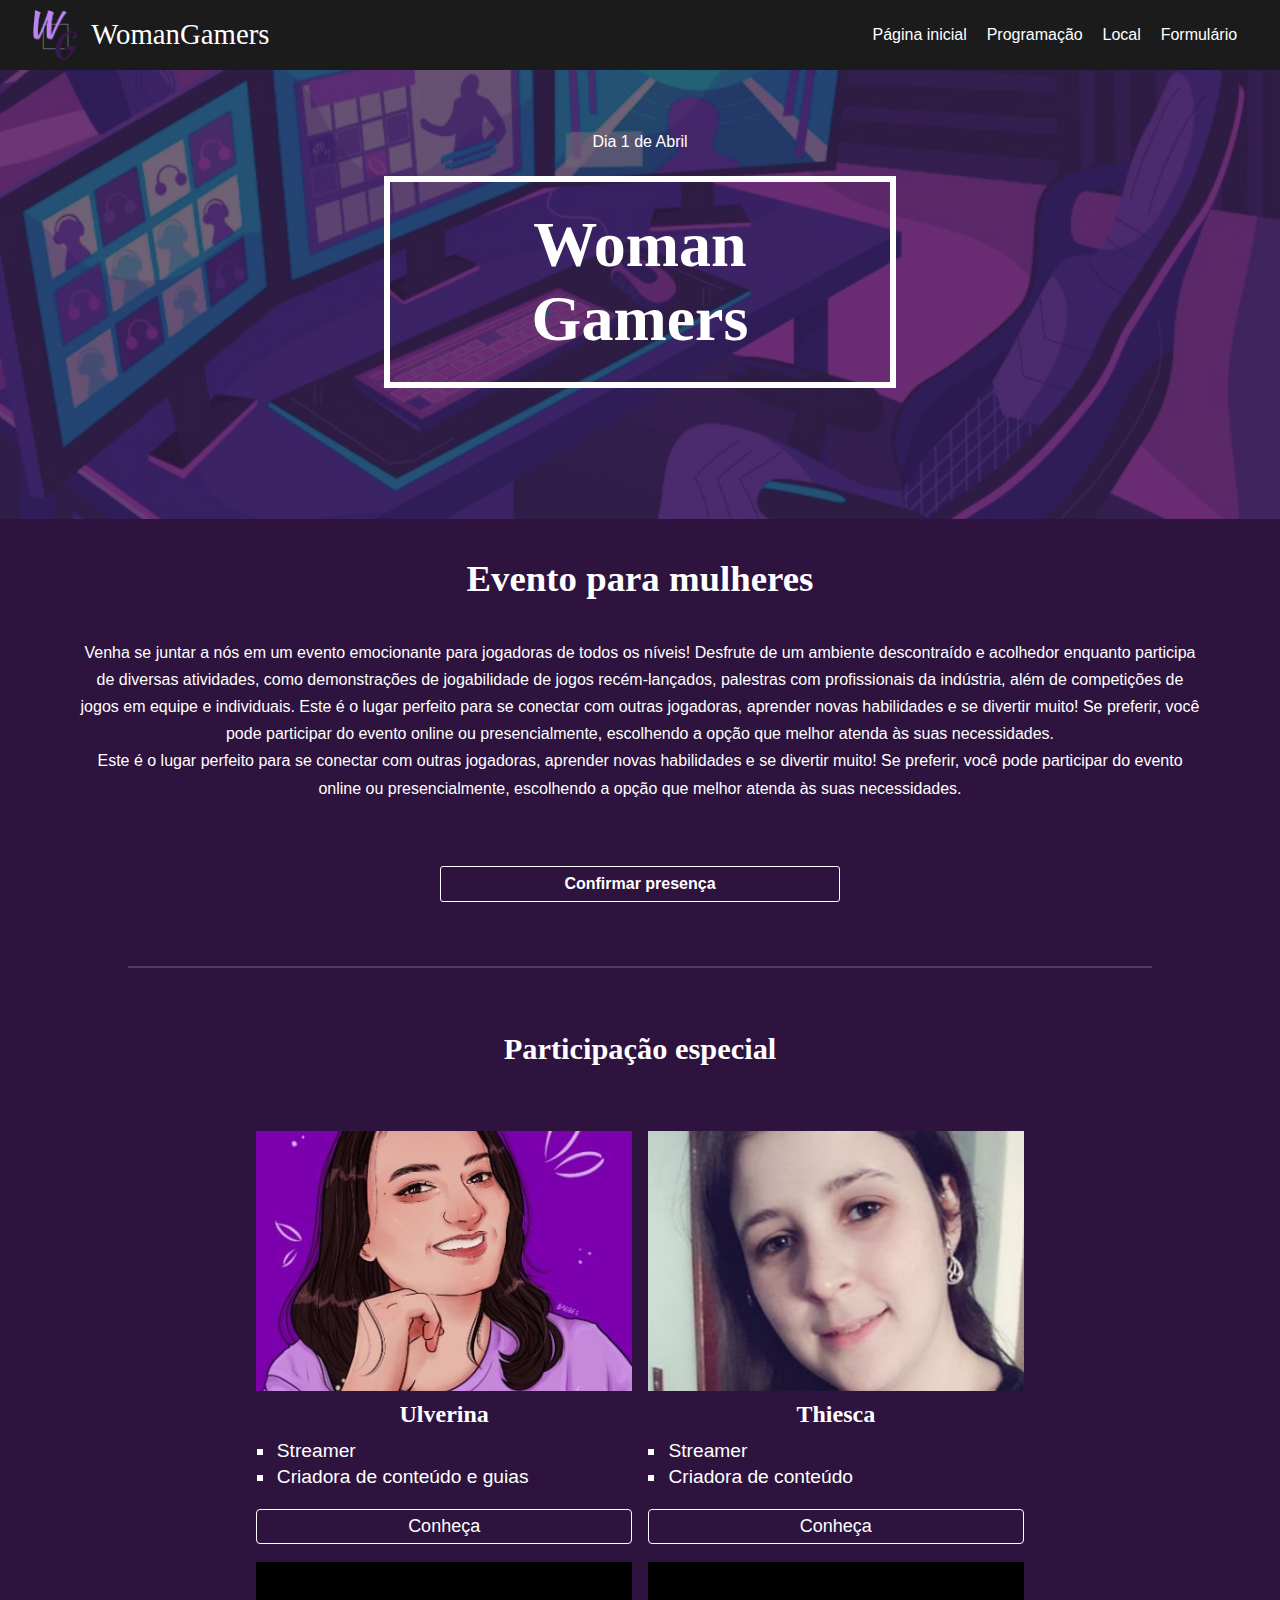
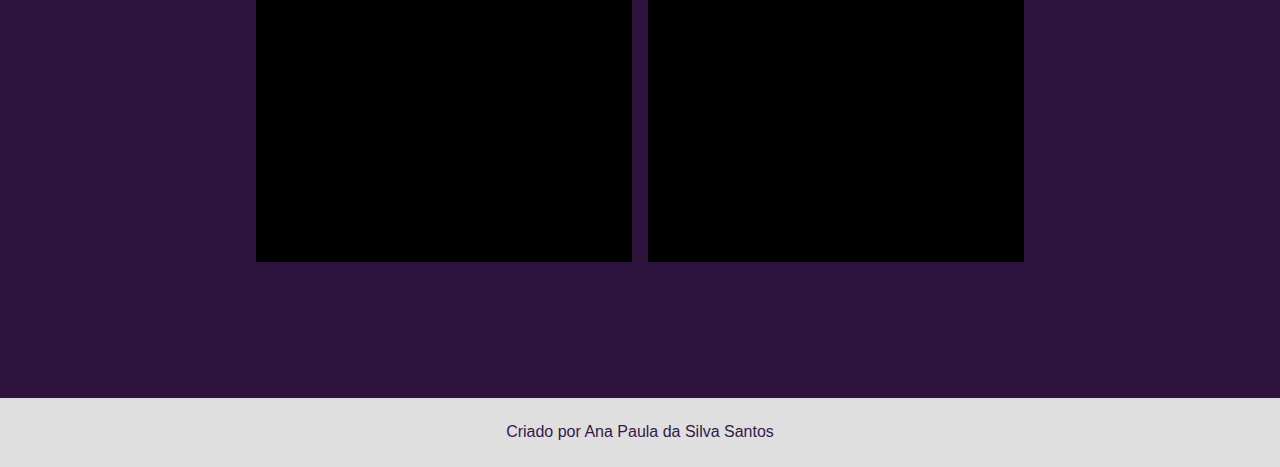
<file: index.html>
<!DOCTYPE html>
<html lang="pt-br">

<head>

    <meta charset="UTF-8">
    <meta http-equiv="X-UA-Compatible" content="IE=edge">
    <meta name="viewport" content="width=device-width, initial-scale=1.0">
    <title>Woman Gamers</title>
    <link rel="shortcut icon" href="./img/logotipo.ico" type="image/x-icon">
    <link rel="stylesheet" href="./css/reset.css">
    <link rel="stylesheet" href="./css/colors.css">
    <link rel="stylesheet" href="./css/style.css">

</head>

<body>

    <header>
        <div class="div-header">
            <a href="index.html" class="header-link">
                <img src="./img/logotipo.png" alt="logotipo" class="header-link-img">
                <p class="header-link-txt">WomanGamers</p>
            </a>

            <nav class="header-nav">
                <a href="index.html" class="header-nav-link">Página inicial</a>
                <a href="programacao.html" class="header-nav-link">Programação</a>
                <a href="local.html" class="header-nav-link">Local</a>
                <a href="formulario.html" class="header-nav-link">Formulário</a>
            </nav>
        </div>

        <div class="banner">
            <p class="header-txt-data">Dia 1 de Abril</p>
            <p class="header-txt-titulo">Woman<br>Gamers</p>
        </div>
    </header>

    <main>
        <h1 class="conteudo-titulo"> Evento para mulheres</h1>

        <div class="div-conteudo-texto">
            <p class="conteudo-texto">
                Venha se juntar a nós em um evento emocionante para jogadoras de todos os níveis! Desfrute de um
                ambiente
                descontraído e acolhedor enquanto participa de diversas atividades, como demonstrações de jogabilidade
                de
                jogos recém-lançados, palestras com profissionais da indústria, além de competições de jogos em equipe e
                individuais.
                Este é o lugar perfeito para se conectar com outras jogadoras, aprender novas habilidades e se divertir
                muito! Se preferir, você pode participar do evento online ou presencialmente, escolhendo a opção que
                melhor
                atenda às suas necessidades.
            </p>

            <p class="conteudo-texto">
                Este é o lugar perfeito para se conectar com outras jogadoras, aprender novas habilidades e se divertir
                muito! Se preferir, você pode participar do evento online ou presencialmente, escolhendo a opção que
                melhor
                atenda às suas necessidades.
            </p>
        </div>

        <div class="div-conteudo-botao">
            <a href="formulario.html" class="conteudo-botao">Confirmar presença</a>
        </div>
    </main>

    <hr>

    <section class="participacao-especial">
        <h2 class="participacao-especial-titulo">Participação especial</h2>

        <div class="container-participante">

            <div class="participante">

                <div class="div-participante-imagem">
                    <img src="./img/ulve400x400.jpg" alt="imagem ulverina" class="participante-imagem">

                </div>

                <h3 class="participante-titulo">Ulverina</h3>

                <ul class="participante-lista">
                    <li class="participante-item">Streamer</li>
                    <li class="participante-item">Criadora de conteúdo e guias</li>
                </ul>

                <div class="div-botao">
                    <a href="https://linktr.ee/ulverina" class="participante-botao">Conheça</a>
                </div>

                <div class="div-video">
                    <iframe width="380" height="224" src="https://www.youtube.com/embed/ABy7Rdi3_rg"
                        title="VELOZ E FURIOSA NA KOMBOSA - We took that Trip" frameborder="0"
                        allow="accelerometer; autoplay; clipboard-write; encrypted-media; gyroscope; picture-in-picture; web-share"
                        allowfullscreen></iframe>
                </div>
            </div>

            <div class="participante">

                <div class="div-participante-imagem">
                    <img src="./img/thi400x400.jpg" alt="imagem thiesca" class="participante-imagem">
                </div>

                <h3 class="participante-titulo">Thiesca</h3>

                <ul class="participante-lista">
                    <li class="participante-item">Streamer</li>
                    <li class="participante-item">Criadora de conteúdo</li>
                </ul>

                <div class="div-botao">
                    <a href="https://linktr.ee/thiesca" class="participante-botao">Conheça</a>
                </div>

                <div class="div-video">
                    <iframe width="380" height="224" src="https://www.youtube.com/embed/AFjJ7q7mg8w"
                        title="RPG de aventura e mineração | Terraria + Stardew Valley? - CORE KEEPER 01"
                        frameborder="0"
                        allow="accelerometer; autoplay; clipboard-write; encrypted-media; gyroscope; picture-in-picture; web-share"
                        allowfullscreen></iframe>
                </div>
            </div>
        </div>
    </section>

    <footer class="rodape">
        <p class="rodape-texto">Criado por Ana Paula da Silva Santos</p>
    </footer>
</body>

</html>
</file>
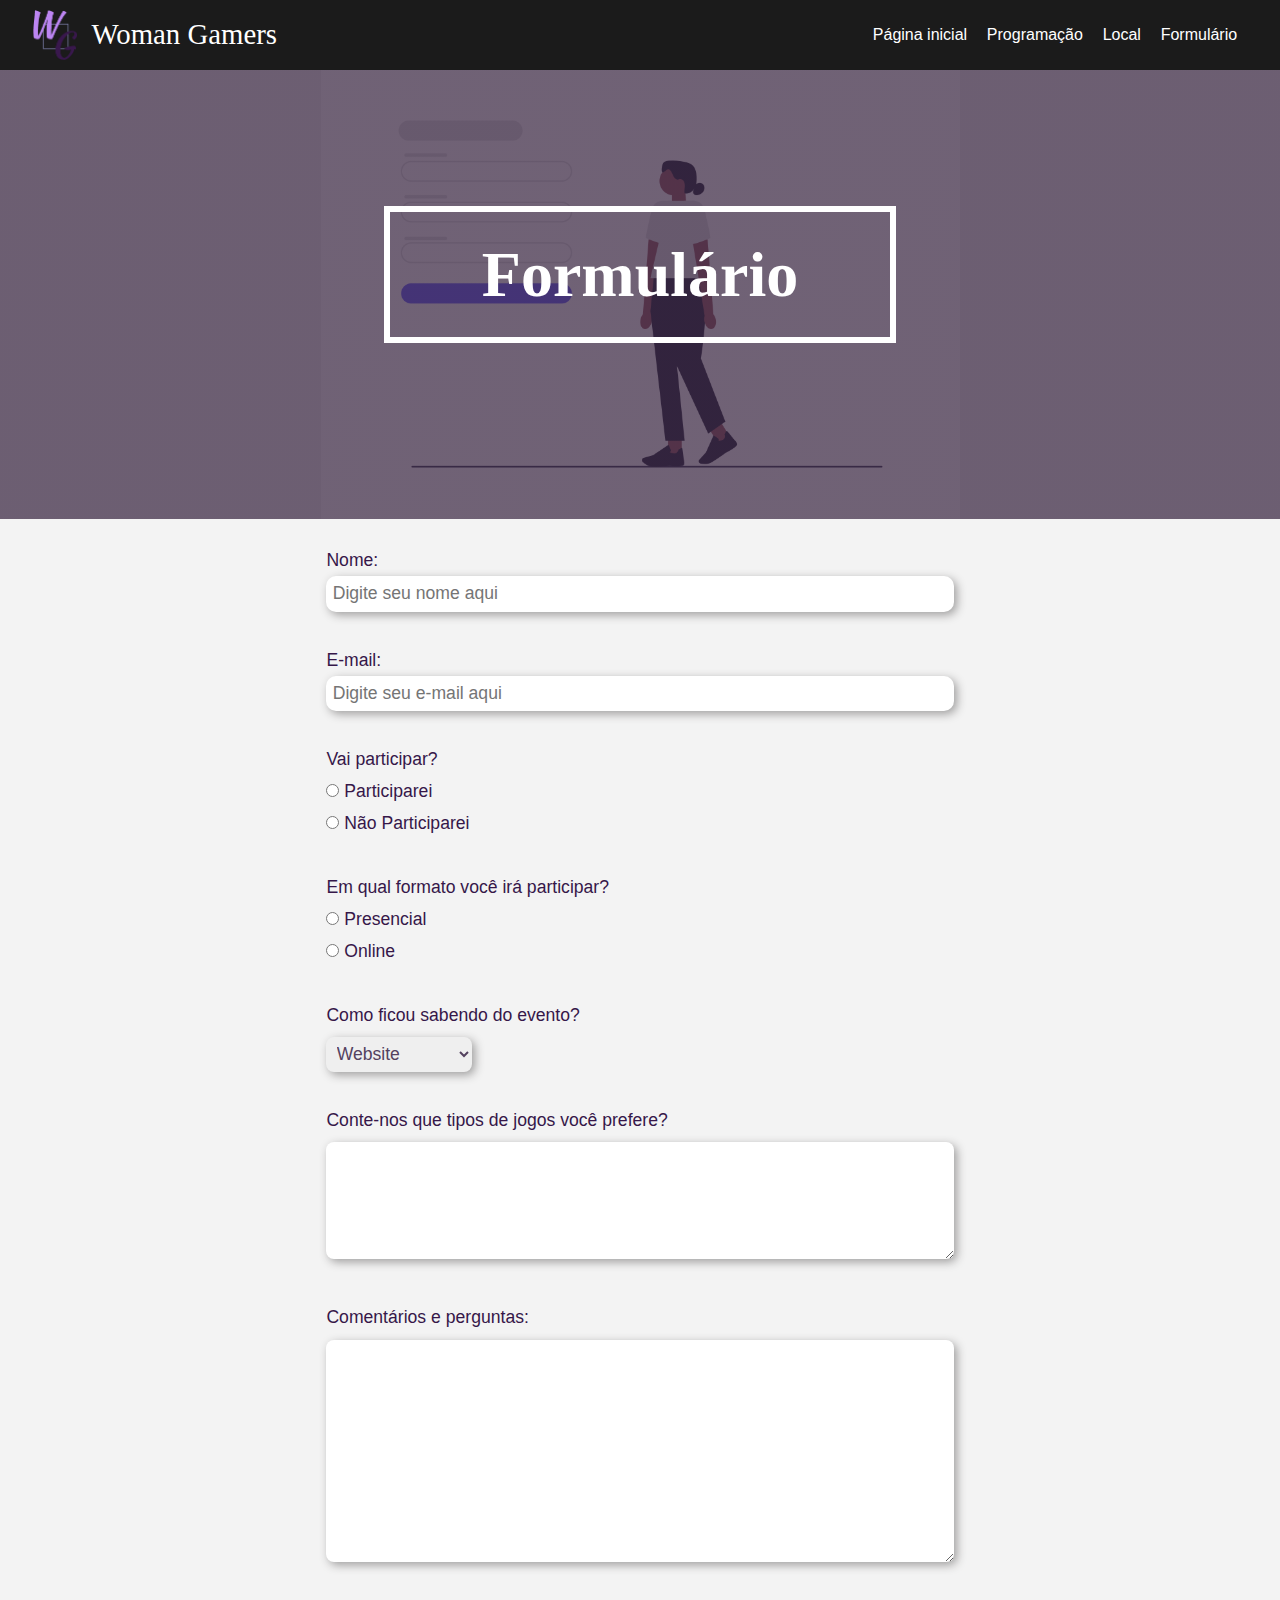
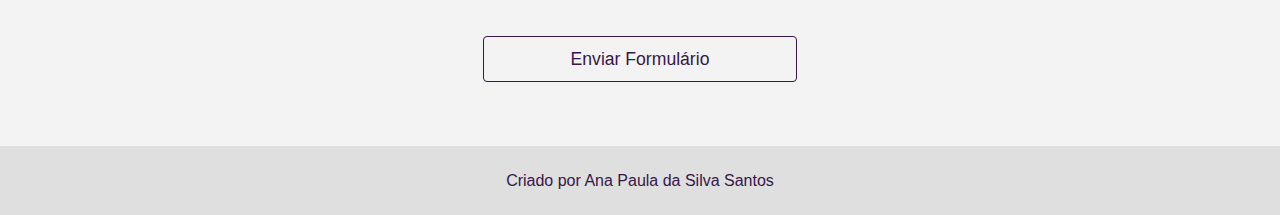
<file: formulario.html>
<!DOCTYPE html>
<html lang="pt-br">

<head>
    <meta charset="UTF-8">
    <meta http-equiv="X-UA-Compatible" content="IE=edge">
    <meta name="viewport" content="width=device-width, initial-scale=1.0">
    <title>Formulário</title>
    <link rel="shortcut icon" href="./img/logotipo.ico" type="image/x-icon">
    <link rel="stylesheet" href="./css/reset.css">
    <link rel="stylesheet" href="./css/colors.css">
    <link rel="stylesheet" href="./css/formulario.css">
</head>

<body>
    <header>
        <div class="div-header">
            <a href="index.html" class="header-link">
                <img src="./img/logotipo.png" alt="logotipo" class="header-link-img">
                <p class="header-link-txt">Woman Gamers</p>
            </a>

            <nav class="header-nav">
                <a href="index.html" class="header-nav-link">Página inicial</a>
                <a href="programacao.html" class="header-nav-link">Programação</a>
                <a href="local.html" class="header-nav-link">Local</a>
                <a href="formulario.html" class="header-nav-link">Formulário</a>
            </nav>
        </div>

        <div class="banner">
            <p class="header-txt-titulo">Formulário</p>
        </div>
    </header>

    <main class="formulario">

        <div class="div-form">
            <form name="presenca">
                <label for="nome">Nome:</label>
                <input type="text" name="nome" class="input" id="nome" placeholder="Digite seu nome aqui"><br><br>

                <label for="email">E-mail:</label>
                <input type="email" name="email" class="input" id="email" placeholder="Digite seu e-mail aqui"><br><br>

                <label for="participacao">Vai participar?</label><br>
                <input type="radio" name="partipacao" id="participarei" value="participarei">
                <label for="participarei">Participarei</label><br>
                <input type="radio" name="partipacao" id="nao-participarei" value="nao-participarei">
                <label for="nao-participarei">Não Participarei</label><br><br>

                <label for="formato-participacao">Em qual formato você irá participar?</label><br>
                <input type="radio" name="formato-participacao" id="presencial" value="pesencial">
                <label for="presencial">Presencial</label><br>
                <input type="radio" name="formato-participacao" id="online" value="online">
                <label for="online">Online</label><br><br>

                <label for="como-ficou-sabendo">Como ficou sabendo do evento?</label><br>
                <select name="como-ficou-sabendo" id="como-ficou-sabendo">
                    <option value="website">Website</option>
                    <option value="redes-sociais">Redes Sociais</option>
                    <option value="amigo">Amigo</option>
                    <option value="outro">Outro</option>
                </select><br><br>

                <label for="jogos-preferidos">Conte-nos que tipos de jogos você prefere?</label><br>
                <textarea name="jogos-preferidos" id="jogos-preferidos" cols="70" rows="5"></textarea><br><br>

                <label for="comentarios">Comentários e perguntas:</label><br>
                <textarea name="comentarios" id="comentarios" cols="70" rows="10"></textarea><br><br>

                <div class="div-formulario-botao">
                    <input type="submit" value="Enviar Formulário" class="botao-formulario" onclick="confirmacao()">
                </div>
            </form>
        </div>
    </main>

    <footer class="rodape">
        <p class="rodape-texto">Criado por Ana Paula da Silva Santos</p>
    </footer>

    <script src="./js/script.js"></script>

</body>

</html>
</file>
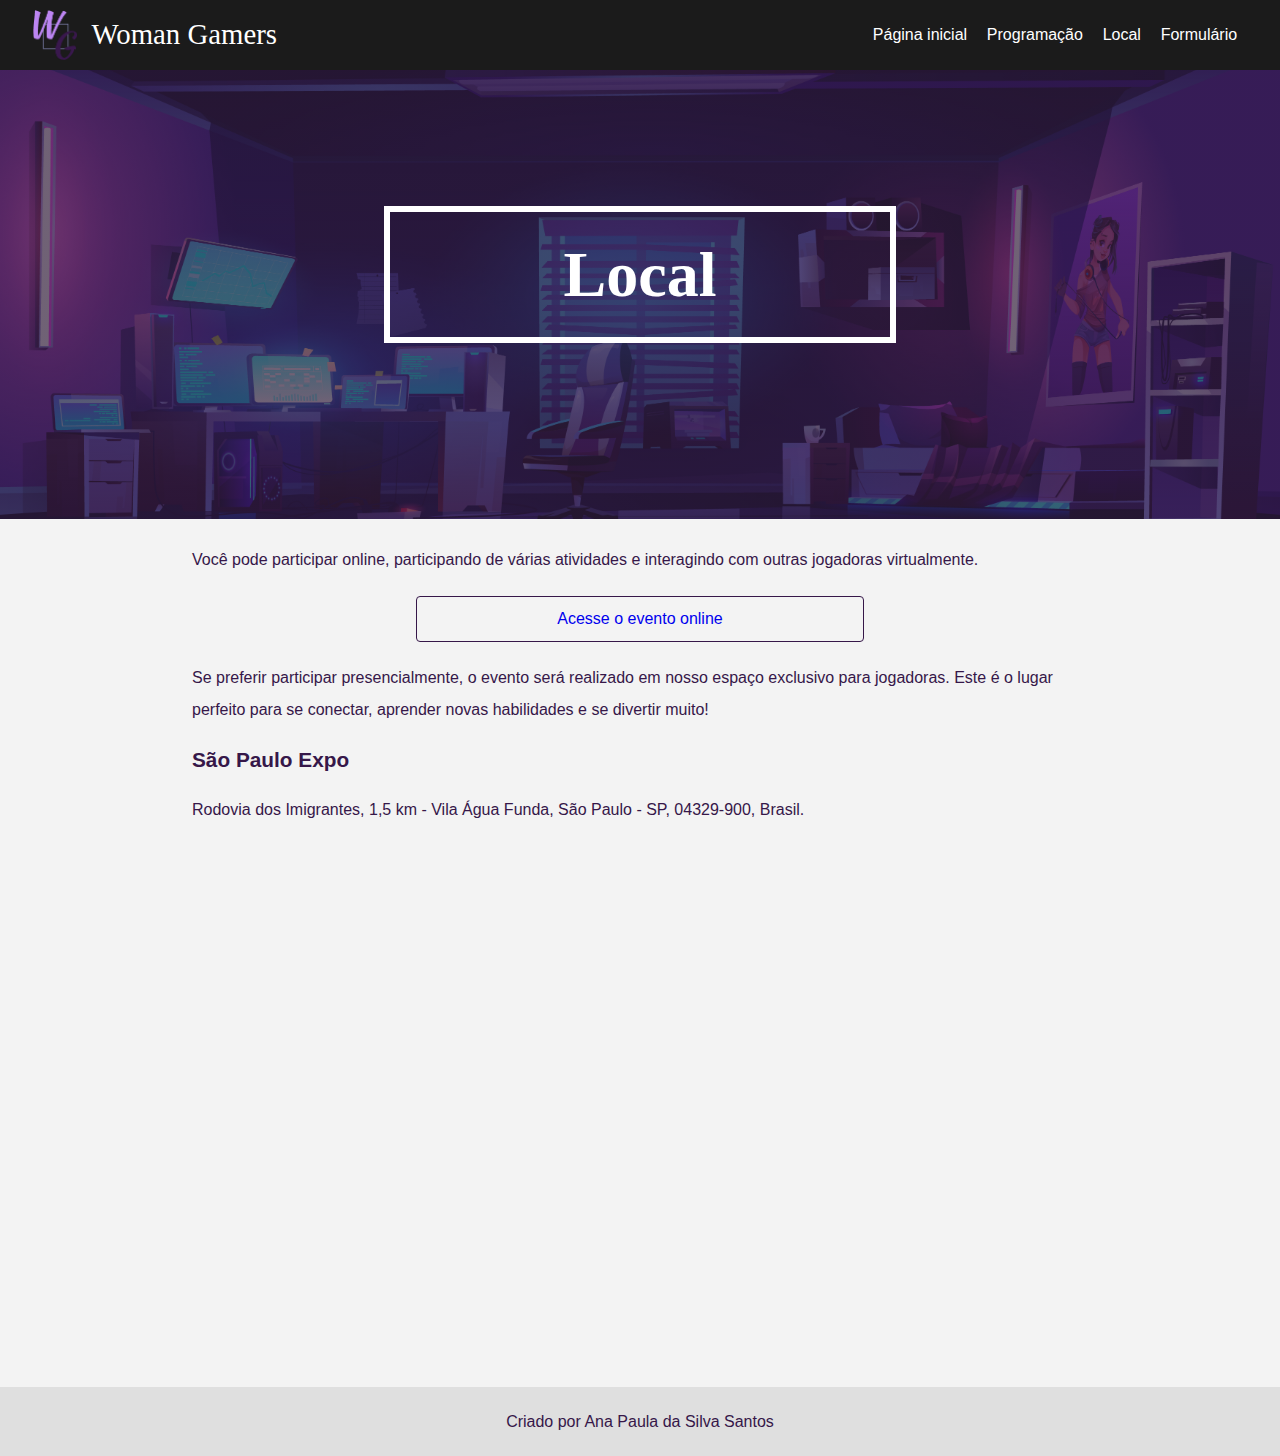
<file: local.html>
<!DOCTYPE html>
<html lang="pt-br">

<head>
    <meta charset="UTF-8">
    <meta http-equiv="X-UA-Compatible" content="IE=edge">
    <meta name="viewport" content="width=device-width, initial-scale=1.0">
    <title>Local</title>
    <link rel="shortcut icon" href="./img/logotipo.ico" type="image/x-icon">
    <link rel="stylesheet" href="./css/reset.css">
    <link rel="stylesheet" href="./css/colors.css">
    <link rel="stylesheet" href="./css/local.css">
</head>

<body>

    <header>
        <div class="div-header">
            <a href="index.html" class="header-link">
                <img src="./img/logotipo.png" alt="logotipo" class="header-link-img">
                <p class="header-link-txt">Woman Gamers</p>
            </a>

            <nav class="header-nav">
                <a href="index.html" class="header-nav-link">Página inicial</a>
                <a href="programacao.html" class="header-nav-link">Programação</a>
                <a href="local.html" class="header-nav-link">Local</a>
                <a href="formulario.html" class="header-nav-link">Formulário</a>
            </nav>
        </div>

        <div class="banner">
            <p class="header-txt-titulo">Local</p>
        </div>
    </header>

    <main class="local">
        <div class="div-local">
            <p class="local-texto">
                Você pode participar online, participando
                de várias atividades e interagindo com outras jogadoras virtualmente.
            </p>

            <div class="div-local-botao">
                <a href="https://www.youtube.com/channel/UCu_oYDJ7cGSK59KBp38XkpQ" class="local-botao">Acesse o
                    evento online</a>
            </div>

            <p class="local-texto">
                Se preferir participar presencialmente, o evento será realizado em nosso espaço exclusivo para
                jogadoras. Este é o lugar perfeito para se conectar, aprender novas habilidades e se divertir muito!
            </p>

            <h5 class="local-titulo">São Paulo Expo</h5>
            <p class="local-texto">Rodovia dos Imigrantes, 1,5 km - Vila Água Funda, São Paulo - SP, 04329-900,
                Brasil.</p>
        </div>



        <div class="div-mapa">
            <iframe
                src="https://www.google.com/maps/embed?pb=!1m18!1m12!1m3!1d3654.9082812522643!2d-46.62943929999999!3d-23.6434555!2m3!1f0!2f0!3f0!3m2!1i1024!2i768!4f13.1!3m3!1m2!1s0x94ce5b204dc791ef%3A0x54aaf4a154737160!2sRod.%20dos%20Imigrantes%2C%201%20-%20Santo%20Amaro%2C%20S%C3%A3o%20Paulo%20-%20SP%2C%2004329-100%2C%20Brasil!5e0!3m2!1spt-BR!2sus!4v1681750464458!5m2!1spt-BR!2sus"
                width="600" height="450" style="border:0;" allowfullscreen="" loading="lazy"
                referrerpolicy="no-referrer-when-downgrade" class="local-mapa"></iframe>
        </div>
    </main>

    <footer class="rodape">
        <p class="rodape-texto">Criado por Ana Paula da Silva Santos</p>
    </footer>

</body>

</html>
</file>
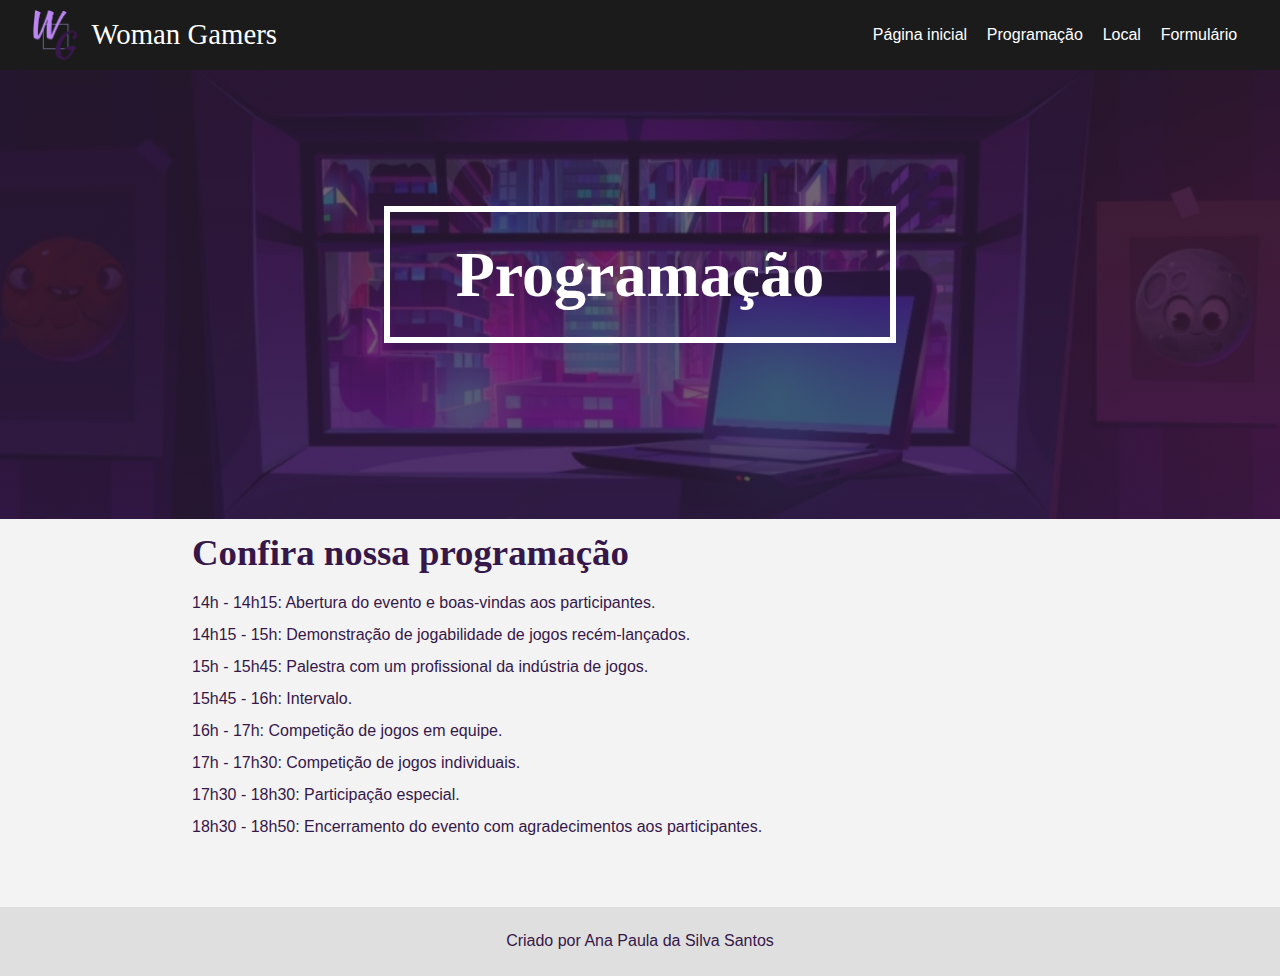
<file: programacao.html>
<!DOCTYPE html>
<html lang="pt-br">

<head>
    <meta charset="UTF-8">
    <meta http-equiv="X-UA-Compatible" content="IE=edge">
    <meta name="viewport" content="width=device-width, initial-scale=1.0">
    <title>Programação</title>
    <link rel="shortcut icon" href="./img/logotipo.ico" type="image/x-icon">
    <link rel="stylesheet" href="./css/reset.css">
    <link rel="stylesheet" href="./css/colors.css">
    <link rel="stylesheet" href="./css/programacao.css">
</head>

<body>

    <header>
        <div class="div-header">
            <a href="index.html" class="header-link">
                <img src="./img/logotipo.png" alt="logotipo" class="header-link-img">
                <p class="header-link-txt">Woman Gamers</p>
            </a>

            <nav class="header-nav">
                <a href="index.html" class="header-nav-link">Página inicial</a>
                <a href="programacao.html" class="header-nav-link">Programação</a>
                <a href="local.html" class="header-nav-link">Local</a>
                <a href="formulario.html" class="header-nav-link">Formulário</a>
            </nav>
        </div>

        <div class="banner">
            <p class="header-txt-titulo">Programação</p>
        </div>
    </header>

    <main>
        <h1 class="programacao-titulo"> Confira nossa programação</h1>

        <ul class="programacao-lista">
            <li class="programacao-item">14h - 14h15: Abertura do evento e boas-vindas aos participantes.</li>
            <li class="programacao-item">14h15 - 15h: Demonstração de jogabilidade de jogos recém-lançados.</li>
            <li class="programacao-item">15h - 15h45: Palestra com um profissional da indústria de jogos.</li>
            <li class="programacao-item">15h45 - 16h: Intervalo.</li>
            <li class="programacao-item">16h - 17h: Competição de jogos em equipe.</li>
            <li class="programacao-item">17h - 17h30: Competição de jogos individuais.</li>
            <li class="programacao-item">17h30 - 18h30: Participação especial.</li>
            <li class="programacao-item">18h30 - 18h50: Encerramento do evento com agradecimentos aos participantes.
            </li>
        </ul>
    </main>

    <footer class="rodape">
        <p class="rodape-texto">Criado por Ana Paula da Silva Santos</p>
    </footer>

</body>

</html>
</file>
<file: css/colors.css>
:root {
    --color-first: rgb(46, 19, 62);
    --color-second: rgb(243, 243, 243);
    --color-header: rgb(27, 27, 27);
    --color-text: white;
    --color-text-second: rgb(54, 23, 73);
    --color-text-form: rgb(84, 66, 95);
    --color-shadow: rgb(159, 158, 158);
    --color-hover: rgb(86, 65, 100);
    --color-hover-second: rgb(205, 202, 206);
    --color-hr: rgba(226, 226, 226, 0.2);
    --color-footer: rgb(223, 223, 223);
    --color-text-footer: rgb(54, 23, 73);
}
</file>
<file: css/style.css>
header {
    margin-top: 4.3em;
    width: 100%;
}

.div-header {
    display: flex;
    flex-direction: row;
    align-items: center;
    background-color: var(--color-header);
    padding: 10px;
    position: fixed;
    width: 100%;
    top: 0;
    max-height: 5em;
}

a {
    text-decoration: none;
}

.header-link {
    display: flex;
    align-items: center;
    flex-grow: 0.5;

}

.header-link-img {
    max-width: 50px;
    max-height: 50px;
    margin-left: 5%;
}

.header-link-txt {
    font-family: serif;
    font-size: 1.8em;
    margin-left: 0.5em;
    color: var(--color-text);
}

.header-nav {
    flex-grow: 1;
    text-align: end;
    margin-right: 2%;
}

.header-nav-link {
    font-size: 1em;
    padding: 1%;
    color: var(--color-text);
}

.header-nav-link:hover {
    background-color: var(--color-hover);
}

.banner {
    background-image: linear-gradient(rgba(51, 31, 59, 0.7), rgba(51, 31, 59, 0.7)), url('../img/cabecalho_index.jpg');
    background-size: cover;
    background-position: center;
    width: 100%;
    height: 50vh;
}

.header-txt-data {
    font-size: 1em;
    font-family: Arial, Helvetica, sans-serif;
    color: var(--color-text);
    text-align: center;
    padding-top: 5%;
}

.header-txt-titulo {
    font-size: 4em;
    font-family: serif;
    font-weight: bold;
    color: var(--color-text);
    text-align: center;
    padding: 2%;
    margin: 2% 30% 5% 30%;
    border: solid 0.1em;
}

body {
    background-color: var(--color-first);
    color: var(--color-text);
    font-family: Arial, Helvetica, sans-serif;
}

.conteudo-titulo {
    font-size: 2.3em;
    font-family: serif;
    font-weight: bold;
    text-align: center;
    padding: 1%;
    margin-top: 2%;
    margin-bottom: 1%;
}

.div-conteudo-texto {
    font-size: 1em;
    text-align: center;
    line-height: 1.7em;
    padding: 1%;
    margin-left: 5%;
    margin-right: 5%;
    margin-bottom: 4%;
}

.div-conteudo-botao {
    border: solid 0.1em;
    border-radius: 3px;
    margin: auto;
    max-width: 400px;
}

.conteudo-botao {
    font-size: 1em;
    font-weight: 600;
    color: var(--color-text);
    text-align: center;
    padding: 8px 40px;
    display: block;
}

hr {
    border: solid 1px;
    width: 80%;
    margin: 5% auto;
    border-radius: 8px;
    border-color: var(--color-hr);
}

.conteudo-botao:hover {
    background-color: var(--color-hover);
}

.participacao-especial-titulo {
    font-family: serif;
    font-size: 1.9em;
    font-weight: bold;
    text-align: center;
    margin-bottom: 5%;
}

.container-participante {
    display: grid;
    grid-template-columns: repeat(auto-fit, minmax(300px, 1fr));
    gap: 2%;
    justify-content: center;
    justify-items: center;
    margin-left: 20%;
    margin-right: 20%;

}

.participante {
    width: 100%;
}

.participante-titulo {
    font-size: 1.5em;
    font-family: serif;
    text-align: center;
    padding: 10px;
}

.div-participante-imagem {
    display: flex;
    width: 100%;
    height: 30%;
    overflow: hidden;
    align-items: center;
    justify-items: center;
}

.participante-imagem {
    width: 100%;
    height: auto;
}

.participante-lista {
    margin-bottom: 5%;
}

.participante-item {
    list-style: square;
    padding: 2px;
    margin-left: 5%;
    font-size: 1.2em;
}

.div-botao {
    border: solid 1px;
    border-radius: 4px;
    padding: 6px;
    text-align: center;
}

.participante-botao {
    font-size: 18px;
    display: block;
    color: var(--color-text);
}

.div-botao:hover {
    background-color: var(--color-hover);
}

.div-video {
    margin-top: 5%;
    margin-bottom: 5%;
    text-align: center;
    height: 300px;
    background-color: black;
}

.div-video > iframe {
    width: 100%;
    height: 100%;
}

.rodape {
    background-color: var(--color-footer);
    text-align: center;
    padding: 2%;
    font-size: 1em;
}

.rodape-texto {
    color: var(--color-text-footer);
}
</file>
<file: css/formulario.css>
header {
    margin-top: 4.3em;
    width: 100%;
}

.div-header {
    display: flex;
    flex-direction: row;
    align-items: center;
    background-color: var(--color-header);
    padding: 10px;
    position: fixed;
    width: 100%;
    top: 0;
    max-height: 5em;
}

a {
    text-decoration: none;
}

.header-link {
    display: flex;
    align-items: center;
    flex-grow: 0.5;

}

.header-link-img {
    max-width: 50px;
    max-height: 50px;
    margin-left: 5%;
}

.header-link-txt {
    font-family: serif;
    font-size: 1.8em;
    margin-left: 0.5em;
    color: var(--color-text);
}

.header-nav {
    flex-grow: 1;
    text-align: end;
    margin-right: 2%;
}

.header-nav-link {
    font-size: 1em;
    padding: 1%;
    color: var(--color-text);
}

.header-nav-link:hover {
    background-color: var(--color-hover);
}

.banner {
    display: flex;
    align-items: center;
    align-content: center;
    background-image: linear-gradient(rgba(51, 31, 59, 0.7), rgba(51, 31, 59, 0.7)), url('../img/cabecalho_formulario.png');
    background-size: contain;
    background-repeat: no-repeat;
    background-position: center;
    width: 100%;
    height: 50vh;
}

.header-txt-titulo {
    flex-grow: 1;
    font-size: 4em;
    font-family: serif;
    font-weight: bold;
    color: var(--color-text);
    padding: 2%;
    margin: 2% 30% 5% 30%;
    border: solid 0.1em;
    text-align: center;
}

body {
    background-color: var(--color-second);
}

main {
    margin-left: 15%;
    margin-right: 15%;
    margin-bottom: 5%;
    margin-top: 2%;
    font-family: Arial, Helvetica, sans-serif;
    font-size: 1em;
    line-height: 2em;
    color: var(--color-text-second);
}

.div-form {
    margin: auto;
    width: 70%;
}

form {
    font-size: 1.1em;
}

.input {
    width: 100%;
    height: 2em;
    border-radius: 10px;
    padding: 1%;
    font-size: 1em;
    color: var(--color-text-form);
    box-shadow: 3px 3px 10px var(--color-shadow);
}

select {
    border-radius: 8px;
    font-size: 1em;
    padding: 1%;
    margin-top: 1%;
    color: var(--color-text-form);
    box-shadow: 3px 3px 10px var(--color-shadow);
}

textarea {
    border-radius: 8px;
    font-size: 1em;
    padding: 1%;
    margin-top: 1%;
    width: 100%;
    font-family: Arial, Helvetica, sans-serif;
    color: var(--color-text-form);
    box-shadow: 3px 3px 10px var(--color-shadow);
}

.div-formulario-botao {
    margin: 5% auto;
    border: solid 1px;
    border-radius: 4px;
    padding: 1%;
    text-align: center;
    height: 60%;
    width: 50%;
}

.botao-formulario {
    font-size: 1em;
    background: none;
    color: var(--color-text-second);
}

.div-formulario-botao:hover {
    background-color: var(--color-hover-second);
}

.rodape {
    background-color: var(--color-footer);
    text-align: center;
    padding: 2%;
    font-size: 1em;
}

.rodape-texto {
    color: var(--color-text-footer);
}
</file>
<file: css/local.css>
header {
    margin-top: 4.3em;
    width: 100%;
}

.div-header {
    display: flex;
    flex-direction: row;
    align-items: center;
    background-color: var(--color-header);
    padding: 10px;
    position: fixed;
    width: 100%;
    top: 0;
    max-height: 5em;
}

a {
    text-decoration: none;
}

.header-link {
    display: flex;
    align-items: center;
    flex-grow: 0.5;

}

.header-link-img {
    max-width: 50px;
    max-height: 50px;
    margin-left: 5%;
}

.header-link-txt {
    font-family: serif;
    font-size: 1.8em;
    margin-left: 0.5em;
    color: var(--color-text);
}

.header-nav {
    flex-grow: 1;
    text-align: end;
    margin-right: 2%;
}

.header-nav-link {
    font-size: 1em;
    padding: 1%;
    color: var(--color-text);
}

.header-nav-link:hover {
    background-color: var(--color-hover);
}

.banner {
    display: flex;
    align-items: center;
    align-content: center;
    background-image: linear-gradient(rgba(51, 31, 59, 0.7), rgba(51, 31, 59, 0.7)), url('../img/cabecalho_local.jpg');
    background-size: cover;
    background-position: center;
    width: 100%;
    height: 50vh;
}

.header-txt-titulo {
    flex-grow: 1;
    font-size: 4em;
    font-family: serif;
    font-weight: bold;
    color: var(--color-text);
    padding: 2%;
    margin: 2% 30% 5% 30%;
    border: solid 0.1em;
    text-align: center;
}

body {
    background-color: var(--color-second);
}

main {
    margin-left: 15%;
    margin-right: 15%;
    margin-bottom: 5%;
    margin-top: 2%;
    font-family: Arial, Helvetica, sans-serif;
    font-size: 1em;
    line-height: 2em;
    color: var(--color-text-second);
}

.local-titulo {
    margin: 2% 0;
    font-size: 1.3em;
}

.div-local-botao {
    margin: 20px auto;
    border: solid 1px;
    border-radius: 4px;
    padding: 6px;
    text-align: center;
    height: 60%;
    width: 50%;
}

.div-local-botao:hover {
    background-color: var(--color-hover-second);
}

.div-mapa {
    padding: 2%;
    margin: auto;
}

.local-mapa {
    width: 100%;
}

.rodape {
    background-color: var(--color-footer);
    text-align: center;
    padding: 2%;
    font-size: 1em;
}

.rodape-texto {
    color: var(--color-text-footer);
}
</file>
<file: css/programacao.css>
header {
    margin-top: 4.3em;
    width: 100%;
}

.div-header {
    display: flex;
    flex-direction: row;
    align-items: center;
    background-color: var(--color-header);
    padding: 10px;
    position: fixed;
    width: 100%;
    top: 0;
    max-height: 5em;
}

a {
    text-decoration: none;
}

.header-link {
    display: flex;
    align-items: center;
    flex-grow: 0.5;

}

.header-link-img {
    max-width: 50px;
    max-height: 50px;
    margin-left: 5%;
}

.header-link-txt {
    font-family: serif;
    font-size: 1.8em;
    margin-left: 0.5em;
    color: var(--color-text);
}

.header-nav {
    flex-grow: 1;
    text-align: end;
    margin-right: 2%;
}

.header-nav-link {
    font-size: 1em;
    padding: 1%;
    color: var(--color-text);
}

.header-nav-link:hover {
    background-color: var(--color-hover);
}

.banner {
    display: flex;
    align-items: center;
    align-content: center;
    background-image: linear-gradient(rgba(51, 31, 59, 0.7), rgba(51, 31, 59, 0.7)), url('../img/cabecalho_programacao.jpeg');
    background-size: cover;
    background-position: center;
    width: 100%;
    height: 50vh;
}

.header-txt-titulo {
    flex-grow: 1;
    font-size: 4em;
    font-family: serif;
    font-weight: bold;
    color: var(--color-text);
    padding: 2%;
    margin: 2% 30% 5% 30%;
    border: solid 0.1em;
    text-align: center;
}

body {
    background-color: var(--color-second);
}

main {
    margin-left: 15%;
    margin-right: 15%;
    margin-bottom: 5%;
    font-family: Arial, Helvetica, sans-serif;
    font-size: 1em;
    line-height: 2em;
    color: var(--color-text-second);
}

.programacao-titulo {
    font-size: 2.3em;
    font-family: serif;
    margin: 2% 0;
}

.rodape {
    background-color: var(--color-footer);
    text-align: center;
    padding: 2%;
    font-size: 1em;
}

.rodape-texto {
    color: var(--color-text-footer);
}
</file>
